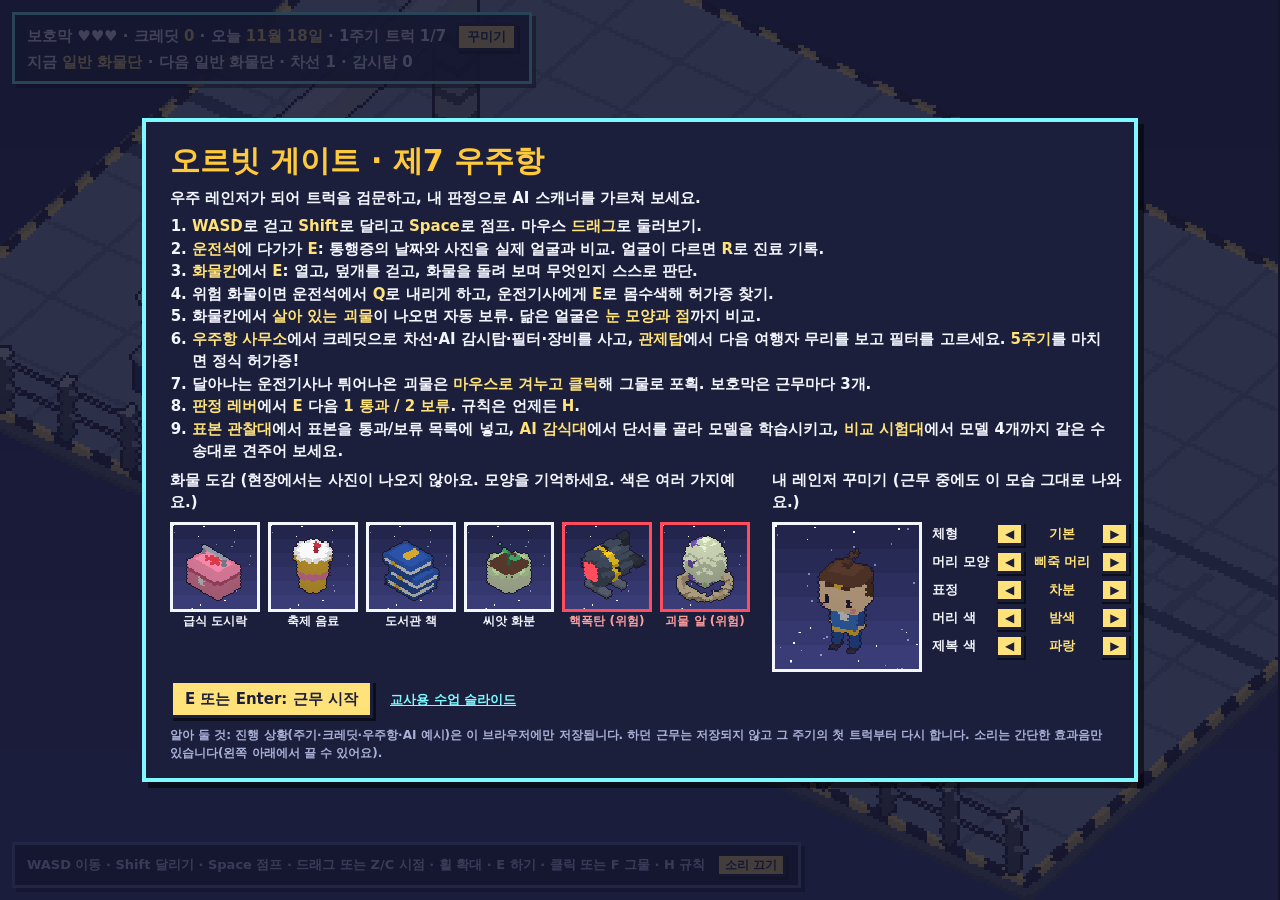
<file: index.html>
<!doctype html>
<html lang="ko">
  <head>
    <meta charset="utf-8" />
    <meta name="viewport" content="width=device-width,initial-scale=1" />
    <link rel="icon" href="data:," />
    <title>오르빗 게이트 · 제7 우주항</title>
    <style>
      html, body { margin: 0; height: 100%; background: #14162e; overflow: hidden; }
      body { font: 600 15px/1.5 "Noto Sans KR", "Apple SD Gothic Neo", system-ui, sans-serif; color: #f4f6ff; user-select: none; }
      #c { display: block; image-rendering: pixelated; touch-action: none; outline: none; cursor: crosshair; }
      .box { position: fixed; background: #1b1f3bee; border: 3px solid #7df9ff; box-shadow: 4px 4px 0 #0008; padding: 8px 12px; }
      #hud { left: 12px; top: 12px; }
      #help { left: 12px; bottom: 12px; font-size: 13px; border-color: #5b6399; color: #c9d2ff; }
      #prompt { left: 50%; bottom: 70px; transform: translateX(-50%); font-size: 18px; border-color: #ffc93c; }
      #panel { left: 50%; top: 50%; transform: translate(-50%, -50%); min-width: 380px; max-width: 560px; font-size: 16px; }
      #panel h2 { margin: 0 0 6px; font-size: 20px; color: #ffc93c; }
      #panel.doc { max-width: 780px; max-height: 88vh; overflow: auto; font-size: 14px; }
      #panel.doc p { margin: 5px 0; } #panel.doc .btns { margin: 6px 0; gap: 6px; } #panel.doc button { padding: 3px 9px; }
      #panel.side { left: 14px; top: 64px; transform: none; max-width: 380px; }
      table { border-collapse: collapse; margin: 6px 0; font-size: 13px; } td { border: 2px solid #3a4170; padding: 2px 7px; }
      tr:first-child td { color: #7df9ff; }
      #panel .faces { display: flex; gap: 18px; margin: 8px 0; text-align: center; font-size: 13px; }
      #panel canvas { width: 144px; height: 144px; image-rendering: pixelated; border: 3px solid #f4f6ff; display: block; }
      #panel .keys { margin-top: 8px; color: #7df9ff; font-size: 14px; }
      #panel ul { margin: 4px 0; padding-left: 20px; }
      #toast { left: 50%; top: 60px; transform: translateX(-50%); font-size: 18px; text-align: center; }
      #toast.ok { border-color: #5fe08a; } #toast.bad { border-color: #ff4d5e; }
      #event { left: 50%; bottom: 124px; transform: translateX(-50%); font-size: 17px; text-align: center; z-index: 2; }
      #event.ok { border-color: #5fe08a; } #event.bad { border-color: #ff4d5e; } #event.warn { border-color: #ffc93c; }
      .bribe { color: #ffb3c7; margin: 6px 0; }
      #bench { right: 12px; top: 12px; font: 12px/1.4 ui-monospace, monospace; white-space: pre; border-color: #5b6399; }
      button { font: inherit; color: #1b1f3b; background: #ffe27a; border: 3px solid #1b1f3b; box-shadow: 3px 3px 0 #0008; padding: 5px 12px; cursor: pointer; }
      button.on { background: #5fe08a; } button:disabled { background: #8a90b0; cursor: default; }
      .btns { display: flex; flex-wrap: wrap; gap: 8px; margin: 10px 0 4px; }
      pre { font: 500 14px/1.5 inherit; background: #101330; padding: 8px; margin: 6px 0 0; max-height: 190px; overflow: auto; white-space: pre-wrap; }
      input { font: inherit; padding: 5px 8px; border: 3px solid #7df9ff; background: #101330; color: #fff; width: 220px; }
      #qr { inset: 0; display: flex; align-items: center; justify-content: center; background: #14162ef2; border: 0; text-align: center; }
      #qr img { width: min(56vh, 460px); image-rendering: pixelated; background: #fff; padding: 14px; display: block; margin: 8px auto; }
      #qr h1 { margin: 0; color: #ffc93c; } #qrurl { font-size: 22px; color: #7df9ff; margin: 6px 0 12px; }
      #start { inset: 0; display: flex; align-items: center; justify-content: center; background: #14162ecc; border: 0; box-shadow: none; }
      #start > div { background: #1b1f3b; border: 4px solid #7df9ff; box-shadow: 6px 6px 0 #0008; padding: 16px 24px; max-width: 940px; }
      #start h1 { margin: 0 0 4px; font-size: 30px; color: #ffc93c; }
      #start ol { margin: 6px 0; padding-left: 22px; }
      #guide { display: flex; gap: 8px; margin: 8px 0; } #guide figure { margin: 0; text-align: center; font-size: 12px; }
      #guide canvas { width: 84px; height: 84px; image-rendering: pixelated; border: 3px solid #f4f6ff; display: block; }
      #guide .haz canvas { border-color: #ff4d5e; } #guide .haz figcaption { color: #ff9e9e; }
      #lookbox { right: 12px; top: 60px; }
      #start .cols { display: flex; gap: 22px; }
      #look { display: flex; gap: 10px; margin: 8px 0; }
      #lookpic { width: 144px; height: 144px; image-rendering: pixelated; border: 3px solid #f4f6ff; display: block; }
      #lookopts { font-size: 13px; } #lookopts div { display: flex; align-items: center; gap: 5px; margin-bottom: 4px; white-space: nowrap; }
      #lookopts span { width: 58px; } #lookopts b { width: 66px; text-align: center; } #lookopts button { padding: 0 7px; font-size: 12px; box-shadow: 2px 2px 0 #0008; }
      #notyet { font-size: 12px; color: #a9b0d6; margin-top: 8px; }
      #hud button { margin-left: 10px; padding: 1px 8px; font-size: 13px; }
      #sheet { display: none; }
      @media print { body > * { display: none !important; } #sheet { display: block !important; width: 100%; } }
      [hidden] { display: none !important; }
      b { color: #ffe27a; }
    </style>
  </head>
  <body>
    <canvas id="c" tabindex="0"></canvas>
    <div id="hud" class="box"></div>
    <img id="sheet" alt="결과표" />
    <div id="help" class="box">WASD 이동 · Shift 달리기 · Space 점프 · 드래그 또는 Z/C 시점 · 휠 확대 · E 하기 · 클릭 또는 F 그물 · H 규칙 <button data-do="mute" style="padding:0 6px;font-size:12px;margin-left:6px">소리 끄기</button></div>
    <div id="prompt" class="box" hidden></div>
    <div id="panel" class="box" hidden></div>
    <div id="toast" class="box" hidden></div>
    <div id="event" class="box" hidden></div>
    <div id="bench" class="box" hidden></div>
    <div id="start" class="box">
      <div>
        <h1>오르빗 게이트 · 제7 우주항</h1>
        우주 레인저가 되어 트럭을 검문하고, 내 판정으로 AI 스캐너를 가르쳐 보세요.
        <ol>
          <li><b>WASD</b>로 걷고 <b>Shift</b>로 달리고 <b>Space</b>로 점프. 마우스 <b>드래그</b>로 둘러보기.</li>
          <li><b>운전석</b>에 다가가 <b>E</b>: 통행증의 날짜와 사진을 실제 얼굴과 비교. 얼굴이 다르면 <b>R</b>로 진료 기록.</li>
          <li><b>화물칸</b>에서 <b>E</b>: 열고, 덮개를 걷고, 화물을 돌려 보며 무엇인지 스스로 판단.</li>
          <li>위험 화물이면 운전석에서 <b>Q</b>로 내리게 하고, 운전기사에게 <b>E</b>로 몸수색해 허가증 찾기.</li>
          <li>화물칸에서 <b>살아 있는 괴물</b>이 나오면 자동 보류. 닮은 얼굴은 <b>눈 모양과 점</b>까지 비교.</li>
          <li><b>우주항 사무소</b>에서 크레딧으로 차선·AI 감시탑·필터·장비를 사고, <b>관제탑</b>에서 다음 여행자 무리를 보고 필터를 고르세요. <b>5주기</b>를 마치면 정식 허가증!</li>
          <li>달아나는 운전기사나 튀어나온 괴물은 <b>마우스로 겨누고 클릭</b>해 그물로 포획. 보호막은 근무마다 3개.</li>
          <li><b>판정 레버</b>에서 <b>E</b> 다음 <b>1 통과 / 2 보류</b>. 규칙은 언제든 <b>H</b>.</li>
          <li><b>표본 관찰대</b>에서 표본을 통과/보류 목록에 넣고, <b>AI 감식대</b>에서 단서를 골라 모델을 학습시키고, <b>비교 시험대</b>에서 모델 4개까지 같은 수송대로 견주어 보세요.</li>
        </ol>
        <div class="cols">
          <div>
            화물 도감 (현장에서는 사진이 나오지 않아요. 모양을 기억하세요. 색은 여러 가지예요.)
            <div id="guide"></div>
          </div>
          <div>
            내 레인저 꾸미기 (근무 중에도 이 모습 그대로 나와요.)
            <div id="lookslot"><div id="look"><canvas id="lookpic" width="96" height="96"></canvas><div id="lookopts"></div></div></div>
          </div>
        </div>
        <button data-do="start">E 또는 Enter: 근무 시작</button> <a href="teacher.html" style="color:#7df9ff;font-size:13px;margin-left:12px">교사용 수업 슬라이드</a>
        <div id="resume" hidden style="margin-top:8px;color:#5fe08a">저장된 진행 상황을 불러왔습니다. <button data-do="fresh" style="padding:0 8px;font-size:12px">처음부터 새로 하기</button></div>
        <div id="notyet"></div>
      </div>
    </div>
    <div id="lookbox" class="box" hidden>
      내 레인저 꾸미기
      <div id="lookslot2"></div>
      <button data-do="lookclose">닫기</button>
    </div>
    <div id="qr" class="box" hidden>
      <div>
        <h1>학생 입장 QR</h1>
        <img src="join.png" alt="학생 입장 QR" onerror="this.remove()" />
        <div id="qrurl"></div>
        <button data-do="qrclose">닫고 게임 보기</button> <a href="teacher.html" style="color:#7df9ff;font-size:14px;margin-left:12px">교사용 수업 슬라이드</a>
      </div>
    </div>
    <script type="module" src="glue.js"></script>
  </body>
</html>
</file>
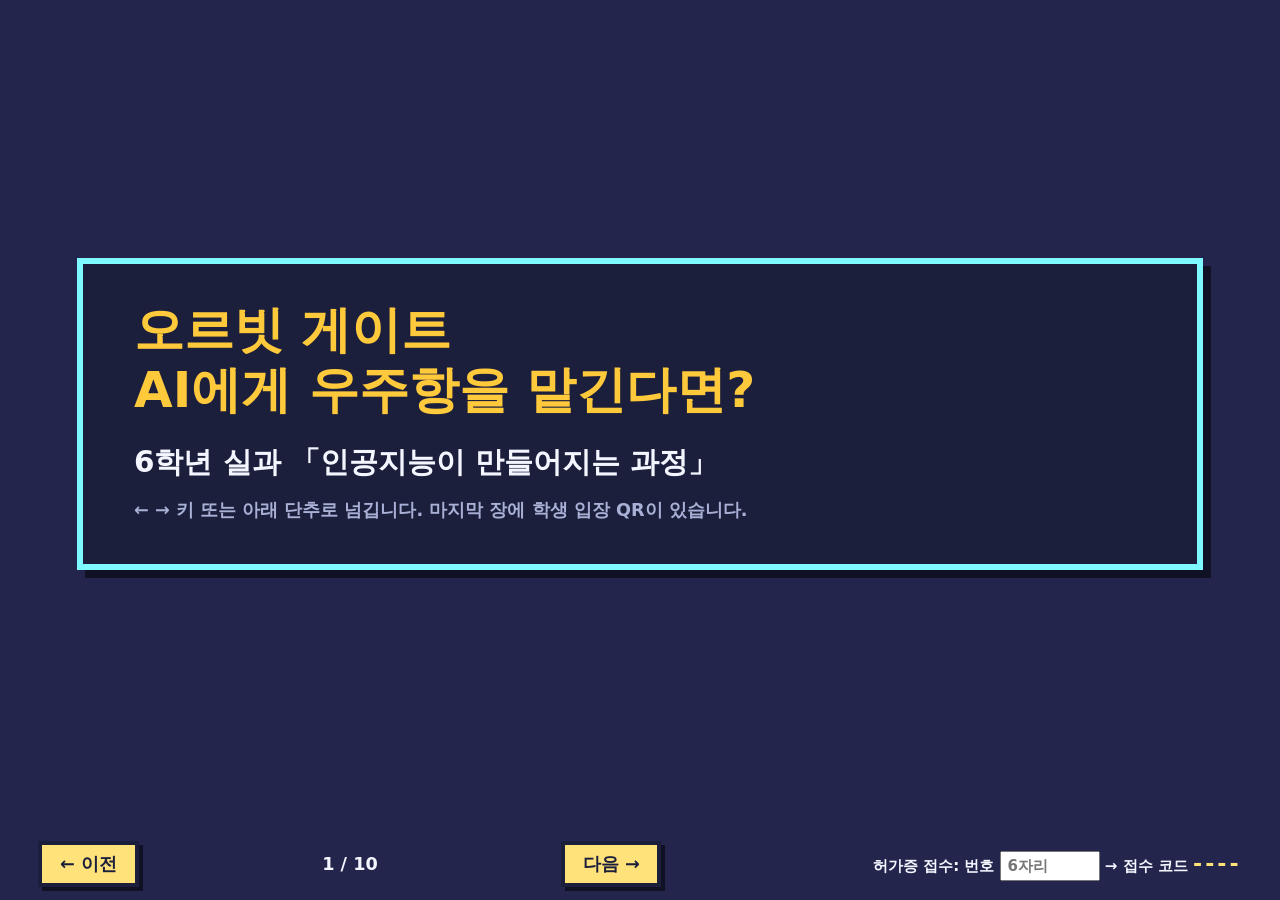
<file: teacher.html>
<!doctype html>
<html lang="ko">
  <head>
    <meta charset="utf-8" />
    <meta name="viewport" content="width=device-width,initial-scale=1" />
    <link rel="icon" href="data:," />
    <title>오르빗 게이트 · 교사용 수업 슬라이드</title>
    <style>
      html, body { margin: 0; height: 100%; background: #23254d; color: #f4f6ff; }
      body { font: 600 clamp(18px, 2.3vw, 34px)/1.5 "Noto Sans KR", "Apple SD Gothic Neo", system-ui, sans-serif; display: flex; flex-direction: column; }
      main { flex: 1; display: flex; align-items: center; justify-content: center; padding: 3vh 6vw; }
      section { max-width: 1100px; width: 100%; background: #1b1f3b; border: 6px solid #7df9ff; box-shadow: 8px 8px 0 #0008; padding: 4vh 4vw; }
      h1 { margin: 0 0 0.4em; font-size: 1.7em; color: #ffc93c; line-height: 1.2; }
      ul, ol { margin: 0.3em 0; padding-left: 1.2em; } li { margin: 0.25em 0; }
      b { color: #ffe27a; } small { color: #a9b0d6; font-size: 0.6em; }
      .steps { display: flex; flex-wrap: wrap; gap: 0.5em; margin: 0.6em 0; }
      .steps span { background: #3f7fe0; border: 4px solid #101330; padding: 0.2em 0.6em; }
      .join { display: flex; gap: 4vw; align-items: center; } .join img { width: min(38vh, 380px); image-rendering: pixelated; background: #fff; padding: 12px; }
      .url { font-size: 0.9em; word-break: break-all; color: #7df9ff; }
      nav { display: flex; justify-content: space-between; align-items: center; padding: 1.5vh 3vw; font-size: 0.6em; }
      button { font: inherit; color: #1b1f3b; background: #ffe27a; border: 4px solid #1b1f3b; box-shadow: 4px 4px 0 #0008; padding: 0.3em 1em; cursor: pointer; }
    </style>
  </head>
  <body>
    <main><section id="slide"></section></main>
    <nav><button id="prev">← 이전</button><span id="count"></span><button id="next">다음 →</button>
      <span style="margin-left:28px;font-size:15px">허가증 접수: 번호 <input id="pno" inputmode="numeric" maxlength="6" placeholder="6자리" style="width:84px;font:inherit;padding:2px 6px" /> → 접수 코드 <b id="pcode" style="font-size:22px;letter-spacing:3px">----</b></span></nav>
    <script>
      const student = new URL("./", location.href).href;
      const slides = [
        `<h1>오르빗 게이트<br>AI에게 우주항을 맡긴다면?</h1>6학년 실과 「인공지능이 만들어지는 과정」<br><small>← → 키 또는 아래 단추로 넘깁니다. 마지막 장에 학생 입장 QR이 있습니다.</small>`,
        `<h1>인공지능은 이렇게 만들어져요</h1><div class="steps"><span>① 사례 모으기</span><span>② 이름표 붙이기</span><span>③ 학습</span><span>④ 새 사례로 평가</span><span>⑤ 틀린 것 고치기</span></div>오늘은 우주항 검문소에서 이 다섯 단계를 직접 해 봅니다.`,
        `<h1>① ② 데이터: 내 판정이 AI의 예시가 돼요</h1><ul><li>트럭 한 대를 살펴본 기록이 <b>사례</b> 하나입니다.</li><li>내가 내린 <b>통과 / 보류</b>가 그 사례의 <b>이름표(라벨)</b>입니다.</li><li>내가 틀리게 판정하면 AI도 틀린 것을 배웁니다.</li></ul>`,
        `<h1>③ 학습: 어떤 단서로 배우게 할까?</h1><ul><li>날짜, 얼굴, 화물 모양, 화물 색, 허가증… 무엇을 보고 배우게 할지 내가 고릅니다.</li><li>AI는 예시에서 <b>판정 기준</b>을 스스로 찾습니다.</li><li>트럭 번호를 통째로 <b>외우게</b> 하면 어떻게 될까요?</li></ul>`,
        `<h1>예측과 행동: AI의 말이 문을 움직여요</h1><ul><li>배운 AI는 새 트럭을 보고 <b>통과 / 보류</b>를 예측합니다.</li><li>게임에서는 판정 레버 옆에 AI 스캐너의 예측이 나옵니다.</li><li>AI의 예측을 그대로 믿어도 될까요? 누가 마지막으로 확인해야 할까요?</li></ul>`,
        `<h1>④ ⑤ 평가: 처음 보는 수송대로 시험해요</h1><ul><li>연습 때 본 적 없는 <b>새 트럭 12대</b>로 시험합니다. 처음 보는 색의 화물도 섞여 있습니다.</li><li><b>잘못 통과</b>(막아야 할 것을 보냄)와 <b>잘못 보류</b>(보내야 할 것을 막음)를 따로 셉니다.</li><li>단서를 바꾸거나 사례를 더 모아 다시 가르치고 비교합니다.</li></ul>`,
        `<h1>우리 생활이라면?</h1><ul><li>내 급식 도시락이 위험물로 <b>잘못 분류</b>되면, 누구의 점심이 늦어질까요?</li><li>AI가 친구의 통행증을 <b>잘못 읽으면</b>, 누가 다시 확인해야 할까요?</li><li>잘못 통과와 잘못 보류 중 어느 쪽이 더 곤란할까요? 상황마다 같을까요?</li></ul>`,
        `<h1>게임 방법</h1><ol><li><b>WASD</b> 걷기 · <b>Shift</b> 달리기 · <b>Space</b> 점프 · 마우스 <b>드래그</b>로 둘러보기</li><li><b>운전석</b>에서 <b>E</b>: 통행증 날짜, 사진과 실제 얼굴 비교 (<b>R</b> 진료 기록)</li><li><b>화물칸</b>에서 <b>E</b>: 열기 → 덮개 걷기 → 화물 돌려 보기</li><li>위험 화물이면 <b>Q</b>로 하차 요청, 운전기사에게 <b>E</b>로 몸수색</li><li><b>판정 레버</b>에서 <b>1 통과 / 2 보류</b> · 규칙은 <b>H</b></li><li>달아나는 운전기사·튀어나온 괴물은 마우스로 겨누고 <b>클릭</b>해 그물 포획</li><li><b>표본 관찰대 → AI 감식대 → 비교 시험대</b>: 라벨 붙이기, 학습, 모델 4개까지 견주기</li><li><b>우주항 사무소</b>(차선·감시탑·장비)와 <b>관제탑</b>(다음 여행자 무리, 필터)</li></ol><small>한글 입력 상태여도 그대로 됩니다.</small>`,
        `<h1>결과 내는 방법</h1><ul><li>트럭 7대를 판정하면 근무(1주기)가 끝나고 <b>우주 레인저 등급</b> 표가 나옵니다. <b>5주기</b>를 마치면 번호가 찍힌 <b>정식 허가증</b>이 나옵니다.</li><li>학생이 낸 허가증의 <b>번호 6자리</b>를 이 화면 아래 칸에 넣으면 <b>접수 코드 4자리</b>가 나옵니다. 학생이 그 코드를 넣으면 무한 모드가 열립니다.</li><li><b>PNG 저장</b> 또는 <b>PDF로 저장(인쇄)</b>을 눌러 파일로 만든 뒤, 선생님이 정한 곳에 냅니다.</li><li>이름(별명)은 학생 기기 안에서만 쓰입니다. 계정도, 서버로 가는 기록도 없습니다.</li></ul>`,
        `<h1>제7 우주항으로 출발!</h1><div class="join"><img id="qr" src="join.png" alt="학생 입장 QR" onerror="this.remove()"><div>크롬북으로 QR을 찍거나 주소를 입력하세요.<div class="url">${student}</div><small>진행 상황은 이 브라우저에만 저장됩니다(하던 근무는 그 주기의 첫 트럭부터 다시). 음성 안내는 아직 없고 효과음만 있습니다.</small></div></div>`,
      ];
      let i = Math.min(slides.length - 1, Math.max(0, Number(location.hash.slice(1)) - 1 || 0));
      function show() {
        document.getElementById("slide").innerHTML = slides[i];
        document.getElementById("count").textContent = `${i + 1} / ${slides.length}`;
        history.replaceState(null, "", "#" + (i + 1));
      }
      const go = (d) => { i = Math.min(slides.length - 1, Math.max(0, i + d)); show(); };
      document.getElementById("prev").onclick = () => go(-1);
      document.getElementById("next").onclick = () => go(1);
      // Permit receipt: the same function the game runs (it lives in the game core), computed here with nothing sent anywhere.
      WebAssembly.instantiateStreaming(fetch("orbit_gate.wasm"), {}).then(({ instance }) => {
        window.receipt = (n) => instance.exports.og_receipt(n);
        document.getElementById("pno").oninput = (e) => {
          const n = Number(e.target.value);
          document.getElementById("pcode").textContent = /^\d{6}$/.test(e.target.value) ? String(window.receipt(n)) : "----";
        };
      });
      addEventListener("keydown", (e) => { if (e.target instanceof HTMLInputElement) return; if (["ArrowRight", "Space", "PageDown", "Enter"].includes(e.code)) go(1); if (["ArrowLeft", "PageUp"].includes(e.code)) go(-1); });
      show();
    </script>
  </body>
</html>
</file>
